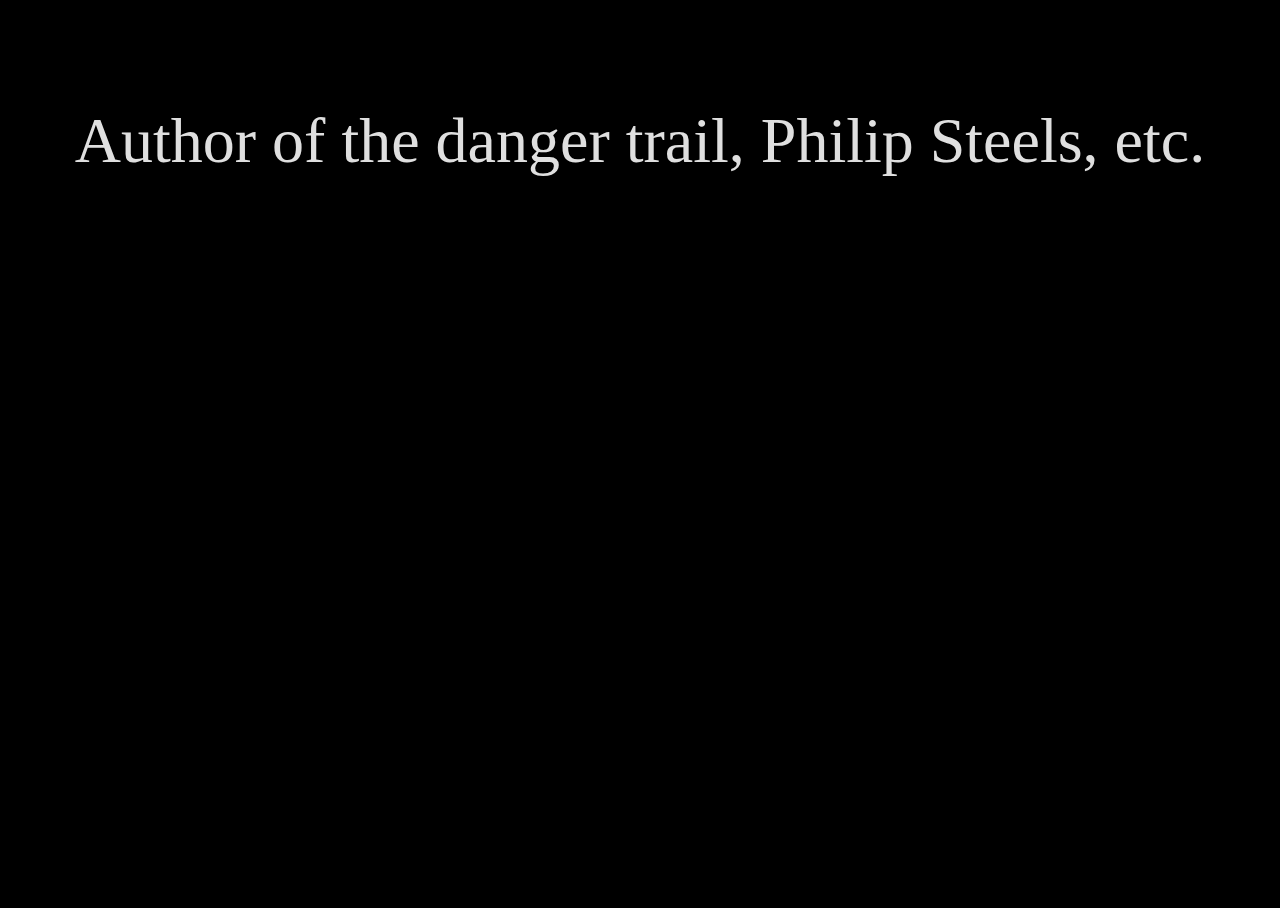
<file: index.html>
<!DOCTYPE html>
<html>
<head>
<title>Arctic Reader</title>
<meta name="viewport" content="width=device-width, initial-scale=1.0, maximum-scale=1.0, user-scalable=no"/>
<link rel="icon" href="https://raw.githubusercontent.com/twitter/twemoji/master/assets/svg/1f976.svg">
<link rel="stylesheet" href="stylesheet.css">
<script type="text/javascript" src="cmu_data.js"></script>
<script type="module">
console.log("Loaded CMU Arctic dataset array with: " + arctic_dataset.length + " elements.");  

var i = 0;
var textbox = document.getElementById('txtbox');
textbox.innerHTML = arctic_dataset[i];

document.onkeydown = function(e) {
    /* Space bar, right arrow, or up arrow */
    if (e.keyCode == 32 || e.keyCode == 38 || e.keyCode == 39) { // forward
        i++;
        if (i == arctic_dataset.length) {
            i = 0;
        }
        console.log("Forward Key Event | Displaying element " + i + ": " + arctic_dataset[i]);
        textbox.innerHTML = arctic_dataset[i];
    }
    /* left arrow or down arrow */
    else if (e.keyCode == 37 || e.keyCode == 40) { // backward
        i--;
        if (i <= 0) {
            i = 0;
        }
        console.log("Backward Key Event | Displaying element " + i + ": " + arctic_dataset[i]);
        textbox.innerHTML = arctic_dataset[i];
    }
    /* letter R */
    else if (e.keyCode == 82) { // random
        // Returns a random integer from 0 to 10:
        i = Math.floor(Math.random() * arctic_dataset.length);
        console.log("Random Key Event | Displaying element " + i + ": " + arctic_dataset[i]);
        textbox.innerHTML = arctic_dataset[i];
    }
}

document.body.addEventListener("touchend", function() {
    // Returns a random integer from 0 to 10:
    i = Math.floor(Math.random() * arctic_dataset.length);
    console.log("Random Touch End Event | Displaying element " + i + ": " + arctic_dataset[i]);
    textbox.innerHTML = arctic_dataset[i];
});

</script>
</head>
<body>
<div class="container">
<span id="txtbox" class="text_display"></span>
</div>
</body>
</html>
</file>
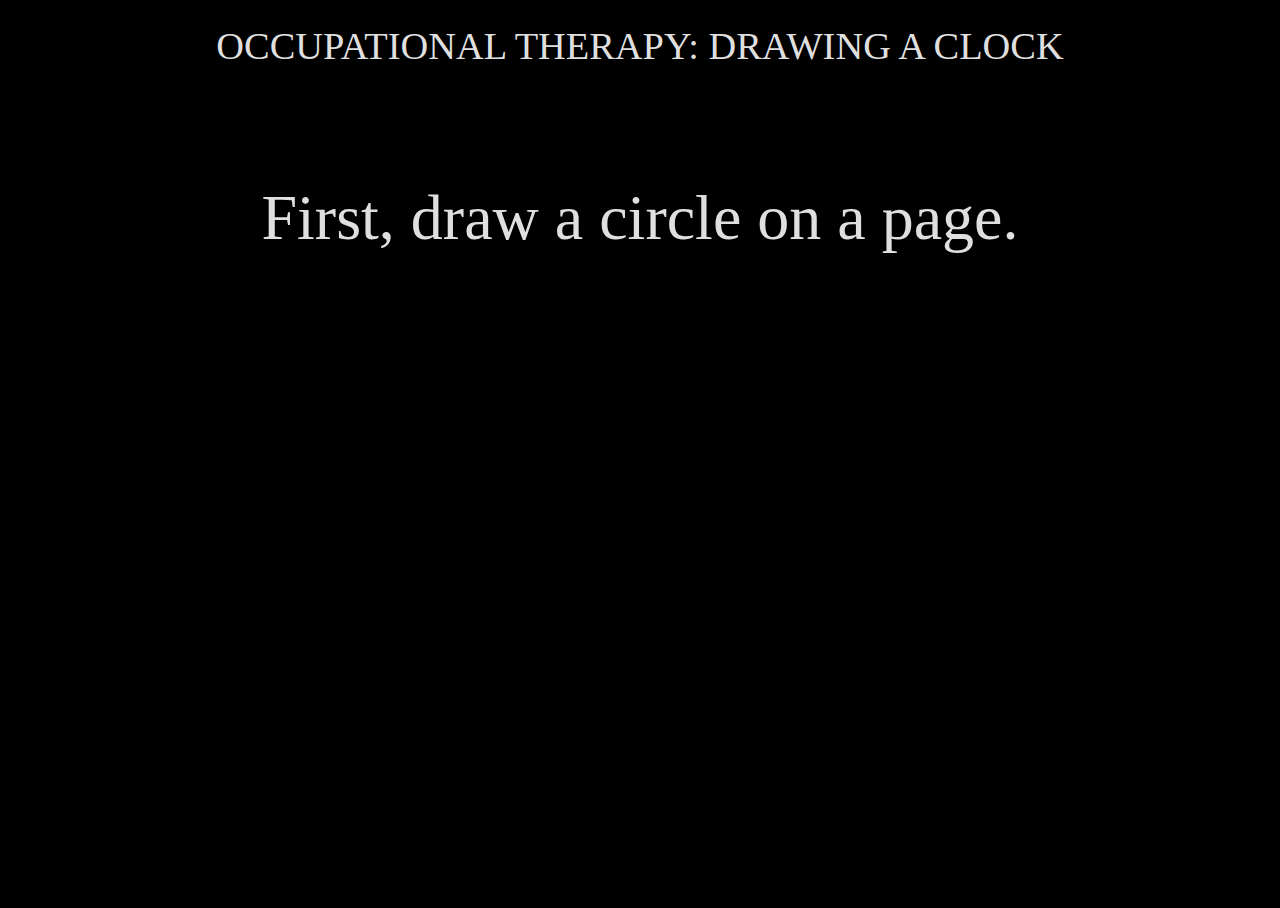
<file: occupational/index.html>
<!DOCTYPE html>
<html>
<head>
<title>Occupational Therapy</title>
<meta charset="UTF-8">
<meta name="viewport" content="width=device-width, initial-scale=1.0, maximum-scale=1.0, user-scalable=no"/>
<link rel="icon" href="https://raw.githubusercontent.com/twitter/twemoji/master/assets/svg/1f976.svg">
<link rel="stylesheet" href="../stylesheet.css">
<script type="text/javascript" src="data.js"></script>
<script type="module">

console.log("Loaded Questions array with: " + questions.length + " elements.");	

var i = 0;
var j = 0; 

// shuffle our sesh
shuffle(questions);

// initialize
setTextFields();

function boundsCheck() {
    i = Math.min(Math.max(i, 0), questions.length - 1);
    j = Math.min(Math.max(j, 0), questions[i].data.length - 1);
}

function shuffle(array) {
  let currentIndex = array.length,  randomIndex;

  // While there remain elements to shuffle.
  while (currentIndex != 0) {

    // Pick a remaining element.
    randomIndex = Math.floor(Math.random() * currentIndex);
    currentIndex--;

    // And swap it with the current element.
    [array[currentIndex], array[randomIndex]] = [
      array[randomIndex], array[currentIndex]];
  }

  return array;
}

function setTextFields() {
    boundsCheck();        
    let title = questions[i].title,
        text = questions[i].data[j];
    
    console.log("Displaying element title " + i + ": " + title);
    console.log("Displaying element text " + j + ": " + text);
    
    document.getElementById('titlebox').innerHTML = title;
    document.getElementById('txtbox').innerHTML = text;
}

function nextQuestion() {
    boundsCheck();
    i = ++i >= questions.length ? 0 : i;
    j = 0;
}

function prevQuestion() {
    boundsCheck();
    i = --i < 0 ? questions.length - 1 : i;
    j = 0;
}

function randQuestion() {
    i = Math.floor(Math.random() * questions.length);
    j = 0;
}

function nextItem() {
    boundsCheck();
    /* data items exceeded, proceed to next question */ 
    if (++j >= questions[i].data.length) {
        nextQuestion();
    }
}

/* Keyboard + laptop */
document.onkeydown = function(e) {
    /* space bar */
    if (e.keyCode == 32) {
        console.log("Space Bar Key Event");
        nextItem();
        setTextFields();
    }
	/* right arrow, or up arrow */
    else if (e.keyCode == 38 || e.keyCode == 39) {
        console.log("Forward Key Event");
        nextQuestion();
        setTextFields();
    }
    /* left arrow or down arrow */
    else if (e.keyCode == 37 || e.keyCode == 40) { // backward
        console.log("Backward Key Event");
        prevQuestion();
        setTextFields();
    }
    /* letter R */
    else if (e.keyCode == 82) { // random
		console.log("Random Key Event");
        randQuestion();
        setTextFields();
    }
}

/* Mobile touch screen */
document.body.addEventListener("touchend", function() {
	console.log("Touch End Event");
	nextItem();
	setTextFields();
});

</script>
</head>
<body>
<div class="container">
    <span id="titlebox" class="title_display"></span>
    <span id="txtbox" class="text_display"></span>
</div>
</body>
</html>
</file>
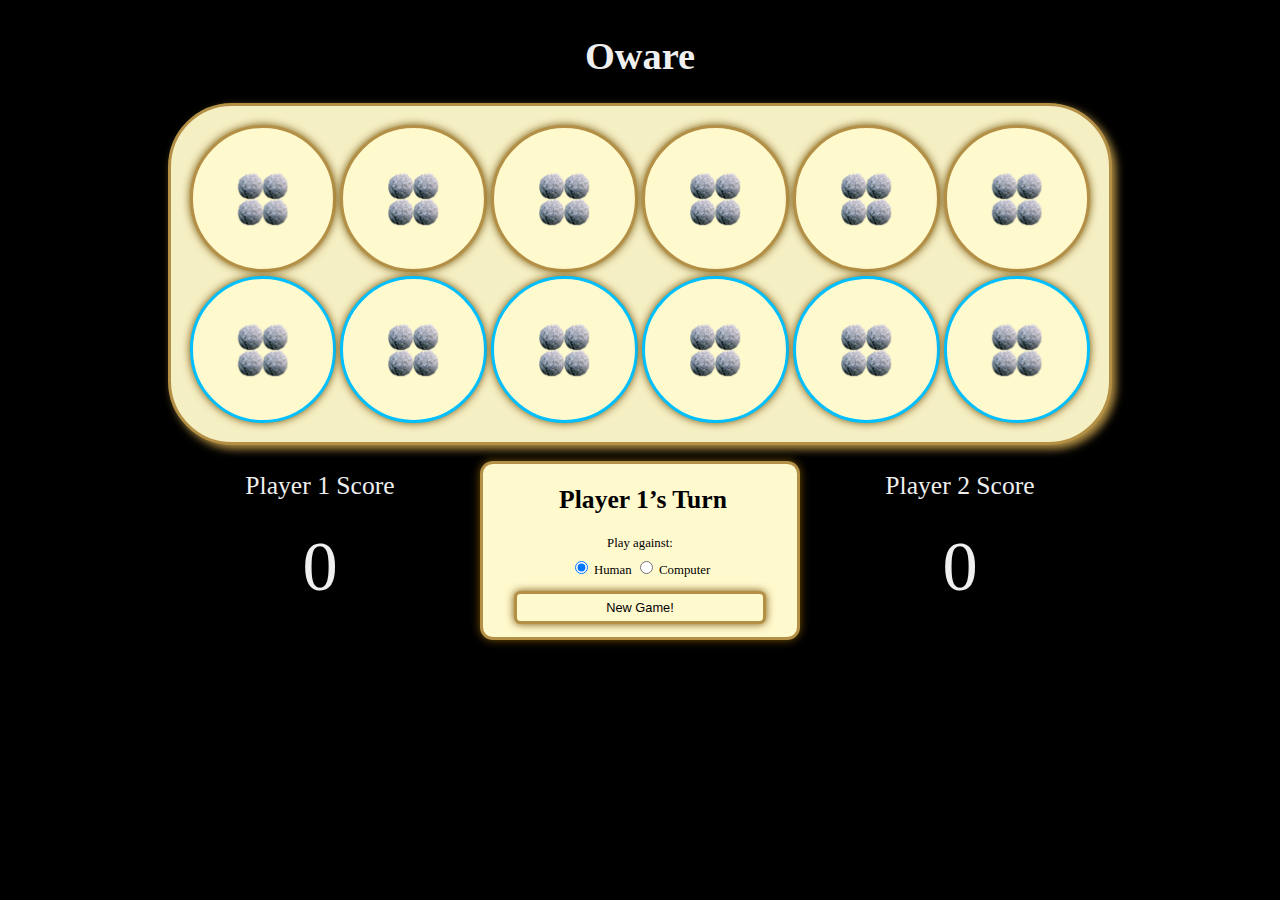
<file: oware/index.html>
<!DOCTYPE html>
<html>
<head>
<title>Play Oware!</title>
<meta name="viewport" content="width=device-width, initial-scale=1.0">
<link rel="stylesheet" type="text/css" href="oware.css"/>
<link rel="icon" href="https://raw.githubusercontent.com/twitter/twemoji/master/assets/svg/1f976.svg">
<script src="https://ajax.googleapis.com/ajax/libs/jquery/1.10.2/jquery.min.js"></script>
<script type="text/javascript" src="js/oware.js"></script>
</head>
<body>
<div id="game">
<div id="message"></div>
<div id="top"><h1>Oware</h1></div>
<div id="container">
<table id="board">
<tr>
	<td><input type="button" class="button"  id="btn11" disabled="true"/></td>
	<td><input type="button" class="button"  id="btn10" disabled="true"/></td>
	<td><input type="button" class="button"  id="btn9" disabled="true"/></td>
	<td><input type="button" class="button"  id="btn8" disabled="true"/></td>
	<td><input type="button" class="button"  id="btn7" disabled="true"/></td>
	<td><input type="button" class="button"  id="btn6" disabled="true"/></td>
</tr>
<tr>
	<td><input type="button" class="button"  id="btn0" disabled="true"/></td>
	<td><input type="button" class="button"  id="btn1" disabled="true"/></td>
	<td><input type="button" class="button"  id="btn2" disabled="true"/></td>
	<td><input type="button" class="button"  id="btn3" disabled="true"/></td>
	<td><input type="button" class="button"  id="btn4" disabled="true"/></td>
	<td><input type="button" class="button"  id="btn5" disabled="true"/></td>
</tr>
</table>

<div id="bottom">
<div id="bottom-left">
	<p>Player 1 Score</p>
	<span id="p1Score">0</span>
</div>

<div id="bottom-middle">
<div id="chooseGameType">
<div id="player">&nbsp;</div>
<p>Play against:</p>
<input type="radio" name="gameType" id="gameTypeHuman" value="human" checked="true"/>
<label for="gameTypeHuman">Human</label>
<input type="radio" name="gameType" id="gameTypeComputer" value="computer"/>
<label for="gameTypeComputer">Computer</label>
<div id="difficulty">
<ul>
<li><input type="radio" name="diff" id="diffEasy" value="1" checked="true"/>
<label for="diffEasy">Easy</label></li>
<li><input type="radio" name="diff" id="diffMedium" value="2"/>
<label for="diffMedium">Medium</label></li>
<li><input type="radio" name="diff" id="diffHard" value="3"/>
<label for="diffHard">Bring it!</label></li>
</ul>
</div>
<input type="button" id="newgame" value="New Game!"/>
</div>
</div>
<div id="bottom-right">
	<p>Player 2 Score</p>
	<span id="p2Score">0</span>
</div>
</div><!-- end bottom -->
</div><!-- end container -->
</div><!-- end game -->
</body>
</html>
</file>
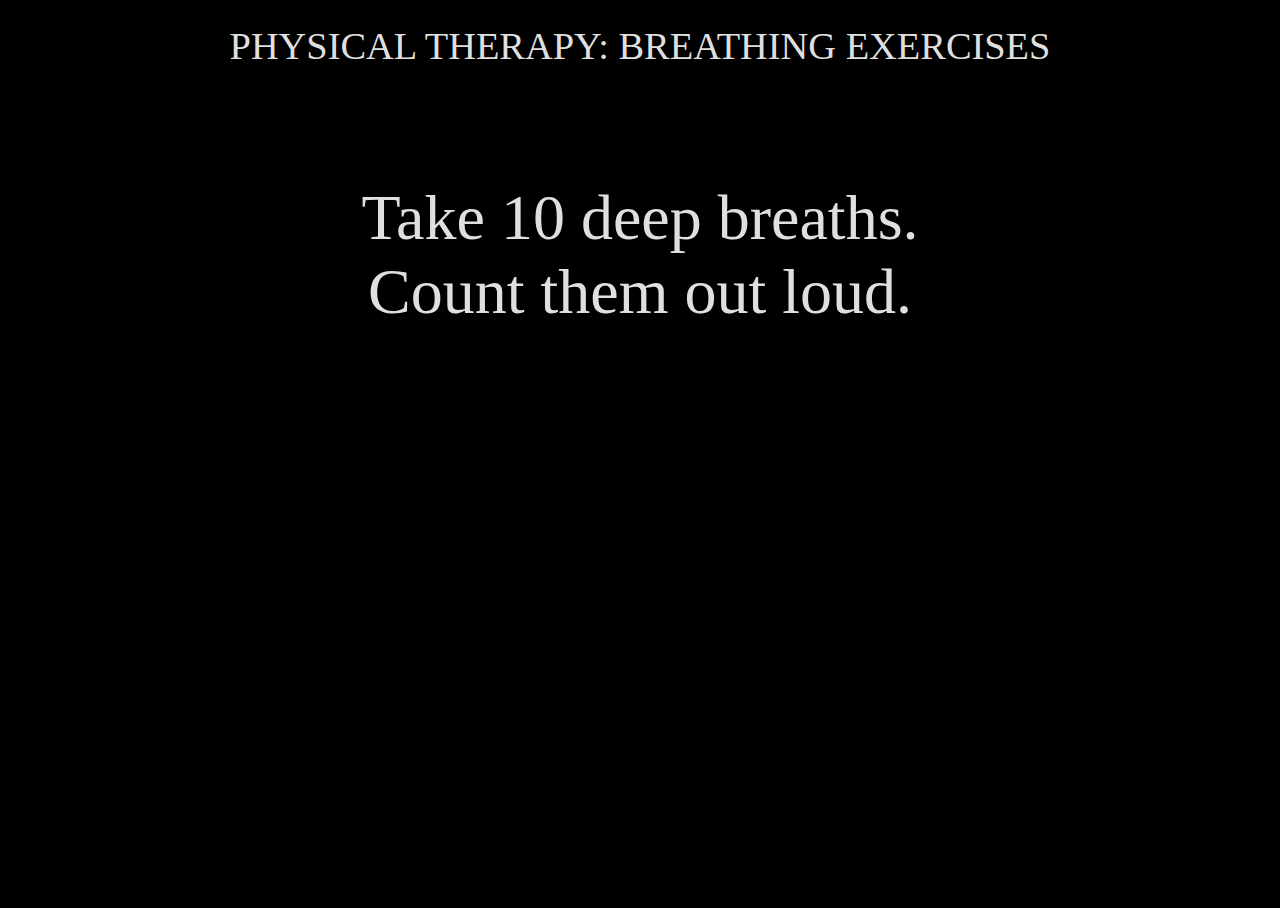
<file: physical/index.html>
<!DOCTYPE html>
<html>
<head>
<title>Physical Therapy</title>
<meta charset="UTF-8">
<meta name="viewport" content="width=device-width, initial-scale=1.0, maximum-scale=1.0, user-scalable=no"/>
<link rel="icon" href="https://raw.githubusercontent.com/twitter/twemoji/master/assets/svg/1f976.svg">
<link rel="stylesheet" href="../stylesheet.css">
<script type="text/javascript" src="data.js"></script>
<script type="module">

console.log("Loaded Questions array with: " + questions.length + " elements.");	

var i = 0;
var j = 0; 

// shuffle our sesh
shuffle(questions);

// initialize
setTextFields();

function boundsCheck() {
    i = Math.min(Math.max(i, 0), questions.length - 1);
    j = Math.min(Math.max(j, 0), questions[i].data.length - 1);
}

function shuffle(array) {
  let currentIndex = array.length,  randomIndex;

  // While there remain elements to shuffle.
  while (currentIndex != 0) {

    // Pick a remaining element.
    randomIndex = Math.floor(Math.random() * currentIndex);
    currentIndex--;

    // And swap it with the current element.
    [array[currentIndex], array[randomIndex]] = [
      array[randomIndex], array[currentIndex]];
  }

  return array;
}

function setTextFields() {
    boundsCheck();        
    let title = questions[i].title,
        text = questions[i].data[j];
    
    console.log("Displaying element title " + i + ": " + title);
    console.log("Displaying element text " + j + ": " + text);
    
    document.getElementById('titlebox').innerHTML = title;
    document.getElementById('txtbox').innerHTML = text;
}

function nextQuestion() {
    boundsCheck();
    i = ++i >= questions.length ? 0 : i;
    j = 0;
}

function prevQuestion() {
    boundsCheck();
    i = --i < 0 ? questions.length - 1 : i;
    j = 0;
}

function randQuestion() {
    i = Math.floor(Math.random() * questions.length);
    j = 0;
}

function nextItem() {
    boundsCheck();
    /* data items exceeded, proceed to next question */ 
    if (++j >= questions[i].data.length) {
        nextQuestion();
    }
}

/* Keyboard + laptop */
document.onkeydown = function(e) {
    /* space bar */
    if (e.keyCode == 32) {
        console.log("Space Bar Key Event");
        nextItem();
        setTextFields();
    }
	/* right arrow, or up arrow */
    else if (e.keyCode == 38 || e.keyCode == 39) {
        console.log("Forward Key Event");
        nextQuestion();
        setTextFields();
    }
    /* left arrow or down arrow */
    else if (e.keyCode == 37 || e.keyCode == 40) { // backward
        console.log("Backward Key Event");
        prevQuestion();
        setTextFields();
    }
    /* letter R */
    else if (e.keyCode == 82) { // random
		console.log("Random Key Event");
        randQuestion();
        setTextFields();
    }
}

/* Mobile touch screen */
document.body.addEventListener("touchend", function() {
	console.log("Touch End Event");
	nextItem();
	setTextFields();
});

</script>
</head>
<body>
<div class="container">
    <span id="titlebox" class="title_display"></span>
    <span id="txtbox" class="text_display"></span>
</div>
</body>
</html>
</file>
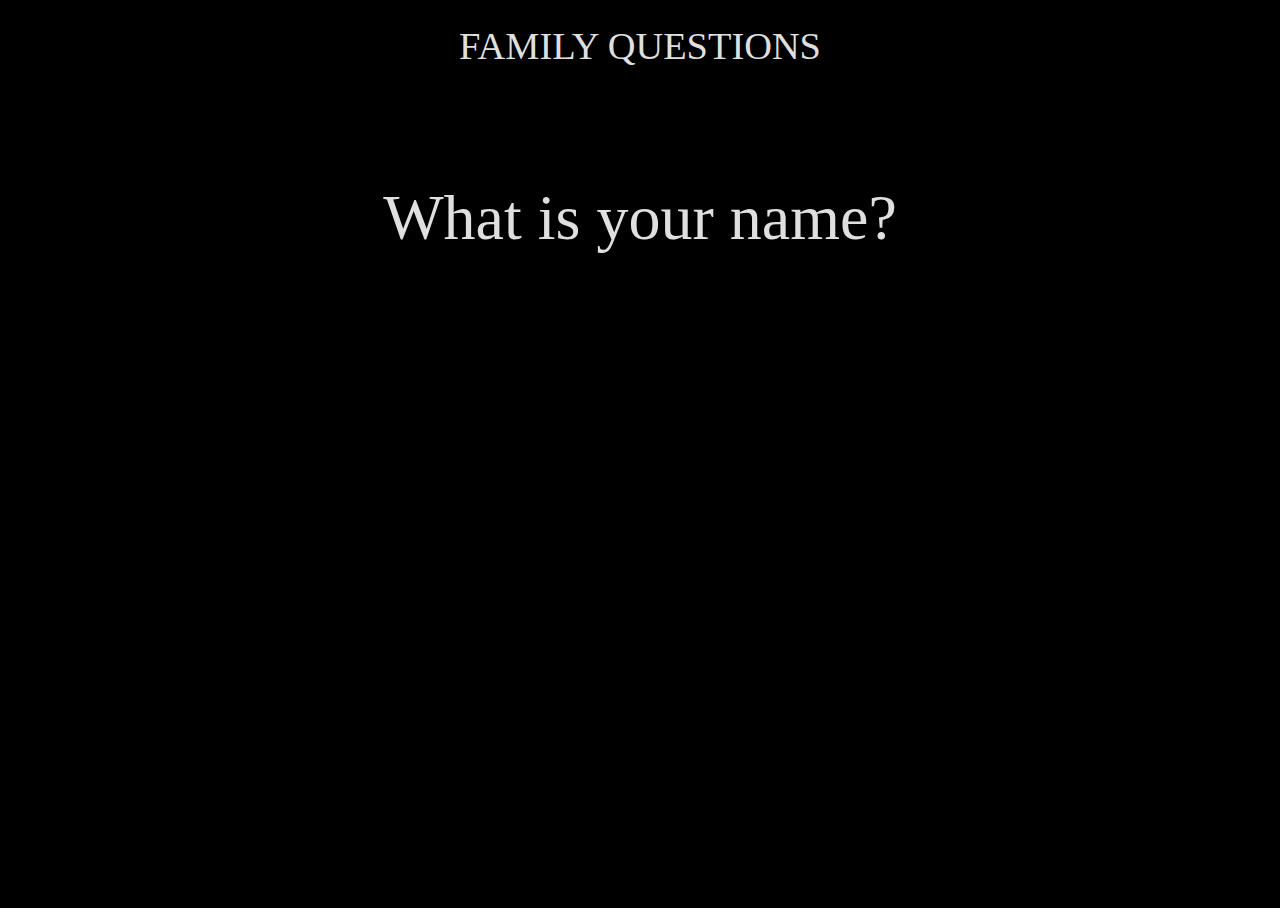
<file: questions/index.html>
<!DOCTYPE html>
<html>
<head>
<title>Arctic Reader</title>
<meta name="viewport" content="width=device-width, initial-scale=1.0, maximum-scale=1.0, user-scalable=no"/>
<link rel="icon" href="https://raw.githubusercontent.com/twitter/twemoji/master/assets/svg/1f976.svg">
<link rel="stylesheet" href="../stylesheet.css">
<script type="text/javascript" src="questions_data.js"></script>
<script type="module">
console.log("Loaded Questions array with: " + questions.length + " elements.");	

var i = 0;
var j = 0; 
var textbox = document.getElementById('txtbox');
var titlebox = document.getElementById('titlebox');

titlebox.innerHTML = questions[i].title;
textbox.innerHTML = questions[i].data[j];


document.onkeydown = function(e) {
	/* Space bar, right arrow, or up arrow */
    if (e.keyCode == 32 || e.keyCode == 38 || e.keyCode == 39) { // forward
        i++;
        if (i == questions.length) {
            i = 0;
        }
        console.log("Forward Key Event | Displaying element " + i + ": " + questions[i]);
        textbox.innerHTML = questions[i];
    }
    /* left arrow or down arrow */
    else if (e.keyCode == 37 || e.keyCode == 40) { // backward
        i--;
        if (i <= 0) {
            i = 0;
        }
        console.log("Backward Key Event | Displaying element " + i + ": " + questions[i]);
        textbox.innerHTML = questions[i];
    }
    /* letter R */
    else if (e.keyCode == 82) { // random
    	// Returns a random integer from 0 to 10:
		i = Math.floor(Math.random() * questions.length);
		console.log("Random Key Event | Displaying element " + i + ": " + questions[i]);
        textbox.innerHTML = questions[i];
    }
}

document.body.addEventListener("touchend", function() {
	// Returns a random integer from 0 to 10:
	i = Math.floor(Math.random() * questions.length);
	console.log("Random Touch End Event | Displaying element " + i + ": " + questions[i]);
    textbox.innerHTML = questions[i];
});

</script>
</head>
<body>
<div class="container">
    <span id="titlebox" class="title_display"></span>
    <span id="txtbox" class="text_display"></span>
</div>
</body>
</html>
</file>
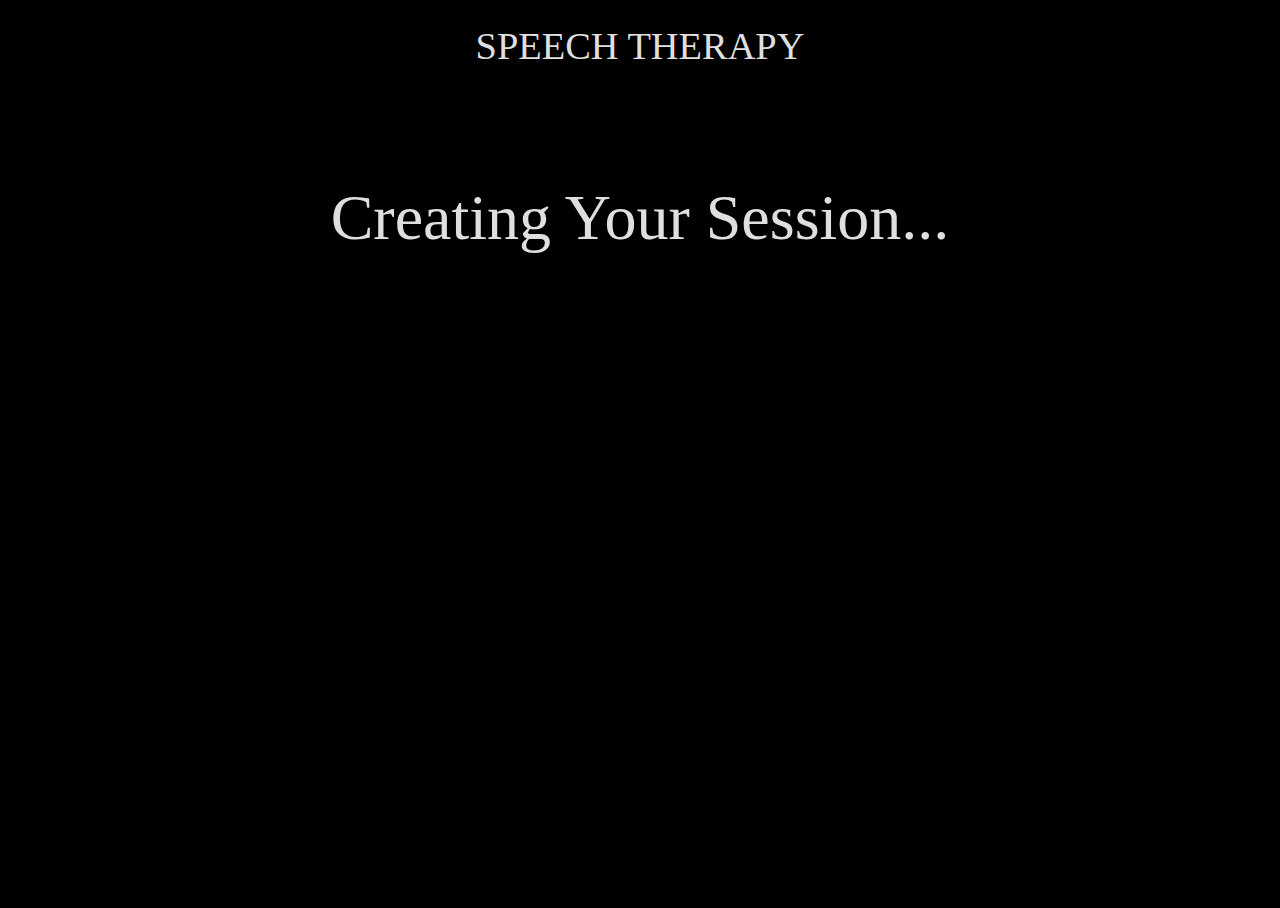
<file: speech/index.html>
<!DOCTYPE html>
<html>
<head>
<title>Speech & Cognitive Therapy</title>
<meta charset="UTF-8">
<meta name="viewport" content="width=device-width, initial-scale=1.0, maximum-scale=1.0, user-scalable=no"/>
<link rel="icon" href="https://raw.githubusercontent.com/twitter/twemoji/master/assets/svg/1f976.svg">
<link rel="stylesheet" href="../stylesheet.css">
<script type="text/javascript" src="../cmu_data.js"></script>
<script type="text/javascript" src="data.js"></script>
<script type="text/javascript">
/* image error handling - grab safe index range */
function err(source) {
    let index = Math.floor(Math.random() * 100);
    console.error("picsum 404 error, getting image " + index + " instead.");
    source.src = `https://picsum.photos/id/${index}/600/400`;
    source.onerror = "";
    return true;
}
</script>
<script type="module">

console.log("Loaded Questions array with: " + questions_data.length + " elements.");

var i = 0;
var j = 0;


/* ----------------------------------------------------------- */
/* ******************** ORCHESTRATOR ************************* */
/* ----------------------------------------------------------- */

/* Array for tasks */
var questions = new Array();

// shuffled content
var shuffled_content = Array();

var num_rand_images = 2; // image description tasks
var num_image_questions = 3; // number of image tasks
var num_word_mem_questions = 1; // word memorization tasks
var num_word_img_mem_questions = 2; // word + image memorization tasks
var num_arctic_sentences = 3; // number of arctic sentences to read
var num_questions_data_elements = 3; // number of questions from data.js
var num_simple_question_type_elements = 3; // for simple question types, sample N 
var num_math_tasks = 2; // number of math reasoning tasks
var num_div_naming_tasks = 1; // divergent naming categories
var num_div_naming_tasks_letters = 3; // number of letters to use for div naming

/* ----------------------------------------------------------- */
/* *************** DEFAULT TASKS INITIALIZATION ************** */
/* ----------------------------------------------------------- */

/* Warm up Task */
var warm_up = {
    "title": "Speech: Get Loud",
    "question_type": "ordered",
    "data": [
        "As LOUD as you can:<br>&ldquo;Aaaaahhhh&rdquo;",
        "Practice clearing your throat.",
        "Puh-tuh-kuh<br>Puh-tuh-kuh<br>Puh-tuh-kuh",
        "Puh puh puh",
        "Tuh tuh tuh",
        "Kuh kuh kuh",
        "Red linoleum, yellow linoleum"
    ]
}

var oware_task = {
    "title": "Playing Games: Oware",
    "question_type": "simple",
    "data": [
        '<a href="https://www.arctic-reader.com/oware" target="_blank">Oware</a>',
        "Tap to continue"
    ]
}

var break_task = {
    "title": "Great Job!",
    "question_type": "simple",
    "data": [
        "Take a 1-3 minute break.",
        "Tap to continue"
    ]
}

var end_task = {
    "title": "All Done!",
    "question_type": "simple",
    "data": [
        "You've completed the question set!",
        "Tap to try again, or reload for more."
    ]
}


/* ----------------------------------------------------------- */
/* ******** DIVERGENT NAMING TASKS INITIALIZATION ************ */
/* ----------------------------------------------------------- */

var div_naming_tasks = new Array();

const naming_task_params = [
    {
        "topic": "Things you do in winter",
        "query": "winter activites"
    },
    {
        "topic": "Holidays",
        "query": "holidays"
    },
    {
        "topic": "Cold Weather Animals",
        "query": "artic animals"
    },
    {
        "topic": "Animals",
        "query": "animal species"
    },
    {
        "topic": "Toiletries",
        "query": "toiletries"
    },
    {
        "topic": "Countries",
        "query": "countries"
    },
    {
        "topic": "Winter Clothing",
        "query": "winter clothing"
    },
    {
        "topic": "Foods",
        "query": "things you eat"
    },
    {
        "topic": "Places to Eat",
        "query": "restaurants"
    },
    {
        "topic": "Amusement Park",
        "query": "amuesment park"
    },
    {
        "topic": "Transportation",
        "query": "transportation"
    },
    {
        "topic": "Tools",
        "query": "tools and utensils"
    }
];

var naming_task_param_subset = getRandomSubset(naming_task_params, num_div_naming_tasks);

for (let i = 0; i < naming_task_param_subset.length; i++) {
    let e = naming_task_param_subset[i];
    let data = await getDivergentNamingCategories(e.query, num_div_naming_tasks_letters);
    div_naming_tasks.push({
        "title": `Divergent Naming: ${e.topic}`,
        "question_type": "ordered",
        "data": data
    });
}


/* ----------------------------------------------------------- */
/* ******** IMAGE DESCRIPTION TASKS INITIALIZATION *********** */
/* ----------------------------------------------------------- */

/* Add some images (max id is ~1070)*/
var width = 600,
    height = 400,
    max_images = 1070;

console.log("Sampling " + num_rand_images + " from lorem picsum and appending to questions...");

var rand_images = {
    "title": "Spoken: Describe the image out loud",
    "question_type": "simple",
    "data": getRandomImages(num_rand_images, max_images, width, height)
}

var sentence_rand_images = {
    "title": "Spoken: Make a sentence for this image",
    "question_type": "simple",
    "data": getRandomImages(num_rand_images, max_images, width, height)
}

var writing_rand_images = {
    "title": "Written: Describe the image in writing",
    "question_type": "simple",
    "data": getRandomImages(num_rand_images, max_images, width, height)
}

var describe_hidden_rand_images = {
    "title": "Remember: Look briefly then tap to hide",
    "question_type": "simple",
    "data": getDescriptionImages(num_rand_images, max_images, width, height)
}

var image_questions = new Array();

image_questions.push(rand_images);
image_questions.push(writing_rand_images);
image_questions.push(sentence_rand_images);
image_questions.push(describe_hidden_rand_images);

image_questions = getRandomSubset(image_questions, num_image_questions);


/* ----------------------------------------------------------- */
/* ******** WORD MEMORIZATION TASKS INITIALIZATION *********** */
/* ----------------------------------------------------------- */

/* Subset of Datamuse rel codes */
// const rel_codes = ["jja","jjb","syn","trg","spc","gen","com","bga","rhy","nry"];
const rel_codes = ["jja", "jjb", "syn", "trg"]; // simplified subset

/* Default word lists */
const groceries = ["apples", "bananas", "cheese", "oranges", "milk"];
const shopping = ["scissors", "toilet paper", "pencils", "erasers", "napkins"];
const todo = ["clothes", "stamps", "mail", "card", "donation"];

var mem_questions = new Array();

/* Append word memorization task to question set */
while (num_word_mem_questions-- > 0) {
    let num_words = 4;
    console.log(`getting ${num_words} words...`);
    mem_questions.push(await createWordMemorizationTask(num_words));
}

/* Append N word memorization + image tasks to question set */
while (num_word_img_mem_questions-- > 0) {
    let num_words = 4;
    console.log(`getting ${num_words} words...`);
    mem_questions.push(await createWordMemorizationPlusImageTask(num_words));
}


/* ----------------------------------------------------------- */
/* **************** ARCTIC DATA TASKS ************************ */
/* ----------------------------------------------------------- */

/* Add some artic sentence*/
console.log(`Sampling ${num_arctic_sentences} from arctic dataset and appended to questions.`);

var arctic = {
    "title": "Arctic: Read Out Loud",
    "question_type": "simple",
    "data": getRandomSubset(arctic_dataset, num_arctic_sentences)
};


/* ----------------------------------------------------------- */
/* **************** QUESTIONS DATA TASKS ********************* */
/* ----------------------------------------------------------- */

// Get some of the questions array
var questions_data_elements = getRandomSubset(questions_data, num_questions_data_elements);

// Fix up the questions data so we can sample it, then add to shuffled content array
questions_data_elements.forEach(function(e) {
    if (e.question_type == "simple") {
        console.log(`Sampling ${num_simple_question_type_elements} elements from questions array...`);
        let question_data = getRandomSubset(e.data, num_simple_question_type_elements);
        e.data = question_data;
        shuffled_content.push(e);
    } else if (e.question_type == "ordered") {
        console.log("Question type is ordered, keeping everything... ");
        shuffled_content.push(e);
    } else {
        console.log(`Question type is ${e.question_type}, no policy... `);
    }
});


/* ----------------------------------------------------------- */
/* **************** MATH WORD PROBLEMS *********************** */
/* ----------------------------------------------------------- */

var math_tasks = new Array();

// Math reasoning tasks
while (num_math_tasks-- > 0) {
    math_tasks.push(await getMathReasoningTask("fresh", "fruit"));
}

/* ----------------------------------------------------------- */
/* **************** SESSION ARRANGEMENT ********************** */
/* ----------------------------------------------------------- */

// add image questions & mem questions to list
image_questions.forEach(function(e) {
    shuffled_content.push(e);
});

mem_questions.forEach(function(e) {
    shuffled_content.push(e);
});

math_tasks.forEach(function(e) {
    shuffled_content.push(e);
});

div_naming_tasks.forEach(function(e) {
    shuffled_content.push(e);
});

// shuffle the shuffled content
shuffle(shuffled_content);

// Question Setup
questions.push(warm_up);
questions.push(arctic);

shuffled_content.forEach(function(e) {
    if (Math.random() < 0.25) {
        questions.push(break_task);
    }
    questions.push(e);
});

questions.push(oware_task);
questions.push(end_task);

console.log(questions);

/* ----------------------------------------------------------- */
/* **************** END ORCHESTRATOR ************************* */
/* ----------------------------------------------------------- */

// initialize
setTextFields();

/* Check bounds of the data array */
function boundsCheck() {
    i = Math.min(Math.max(i, 0), questions.length - 1);
    j = Math.min(Math.max(j, 0), questions[i].data.length - 1);
}


/* Returns a randomly version of array */
function shuffle(array) {
    let currentIndex = array.length,
        randomIndex;

    // While there remain elements to shuffle.
    while (currentIndex != 0) {

        // Pick a remaining element.
        randomIndex = Math.floor(Math.random() * currentIndex);
        currentIndex--;

        // And swap it with the current element.
        [array[currentIndex], array[randomIndex]] = [
            array[randomIndex], array[currentIndex]
        ];
    }

    return array;
}

/* Returns a random subset of array arr of size n */
function getRandomSubset(arr, n) {
    let result = new Array(n),
        len = arr.length,
        taken = new Array(len);
    /* bound check */
    n = n > len ? len : n;
    while (n--) {
        var x = Math.floor(Math.random() * len);
        result[n] = arr[x in taken ? taken[x] : x];
        taken[x] = --len in taken ? taken[len] : len;
    }
    return result;
}


/* Remove a random element from an array without replacement */
function getAndRemoveRandomArrayElement(arr) {
    let i = Math.floor(Math.random() * arr.length);
    let elem = arr[i]; // retrieve element
    arr.splice(i, 1); // remove element
    return elem;
}


/* Get one random element from an array */
function getRandomArrayElement(arr) {
    if (arr.length == 0) {
        return arr;
    }
    return getRandomSubset(arr, 1)[0];
}


/* Get a random letter of the alphabet */
function getRandomLetter() {
    let alphabet = "abcdefghijklmnopqrstuvwxyz";
    return alphabet[Math.floor(Math.random() * alphabet.length)]
}


/* Create word memorization task */
async function createWordMemorizationTask(number = 5) {
    let word_array = await getRandomWords(number);
    let list_of_words = word_array.join(' &bull; ');
    let rand_words = {
        "title": "Memorization: Word List",
        "question_type": "simple",
        "data": [
            "Tap to see a list of words.",
            list_of_words,
            "Can you recite the list of words?",
            list_of_words,
        ]
    };
    return rand_words;
}


/* Create word memorization + image task */
async function createWordMemorizationPlusImageTask(number = 5) {
    let word_array = await getRandomWords(number);
    let list_of_words = word_array.join(' &bull; ');
    let rand_words = {
        "title": "Memorization: Word List + Image",
        "question_type": "simple",
        "data": [
            "Tap to see a list of words.",
            list_of_words,
            "Describe the following image...",
            getRandomImages(1, max_images, width, height),
            "Can you recite the list of words?",
            list_of_words,
        ]
    };
    return rand_words;
}


/* Get some random words from datamuse */
async function getRandomWords(number = 5) {
    /* get 100 words based on a random letter */
    let letter = getRandomLetter();
    let params = `sp=${letter}*&max=100`;
    let url = `https://api.datamuse.com/words?${params}`;

    let response = await fetch(url);
    let words = await response.json();

    /* return the word elements from the array */
    console.log(`Letter '${letter}' words:` + JSON.stringify(words));

    let arr = words.map(function(w) {
        return w.word
    });

    /* 
        Use a random word as a topic, then derive similar topic words.
        If the API didn't return anything useful, select from a default
        generic set of topics. 
    */
    let dt = ["movies", "music", "animals", "countries", "sports"];
    let topic = arr.length > 0 ? getRandomSubset(arr, 1)[0] : getRandomSubset(dt, 1)[0];

    /* Pick one of several types of matches */
    // let code = getRandomSubset(rel_codes, 1)[0];  
    let code = "topics";

    // params = `rel_${code}=${topic}&max=${number}`;
    params = `${code}=${topic}&max=${number}`;
    url = `https://api.datamuse.com/words?${params}`;

    console.log(`URL: ${url}`);

    /* Call API again with topic words */
    response = await fetch(url);
    words = await response.json();

    console.log(`Topic '${topic}' + code: '${code}' words: ` + JSON.stringify(words));
    arr = words.map(function(w) {
        return w.word
    });

    if (arr.length == 0) {
        console.error(`API FAILURE: Topic '${topic}' + code: ${code}`);
    }

    /* If the API fails, just pick one of the default word lists */
    arr = arr.length > 0 ? arr : getRandomSubset([groceries, shopping, todo], 1)[0]

    /* return promise array */
    return arr;
}


/* Returns a random set of images with text prompts */
function getDescriptionImages(num_images, max_index, width, height) {
    let rnd_images = getRandomImages(num_images, max_images, width, height);
    let desc_images = new Array();
    for (let i = 0; i < num_images; i++) {
        let text_prompts = [
            "Tap to see the next image.",
            rnd_images[i],
            "Describe the previous image.",
            rnd_images[i],
        ];
        desc_images.push(...text_prompts);
    }
    return desc_images;
}


/* Returns a random set of image URLs from lorem picsum */
function getRandomImages(num_images, max_index, width, height) {
    let indices = Array(max_index).fill().map((element, index) => index);
    let rand_subset = getRandomSubset(indices, num_images);
    for (let i = 0; i < rand_subset.length; ++i) {
        let s = `<img src='https://picsum.photos/id/${rand_subset[i]}/${width}/${height}' onerror='err(this)'/>`;
        rand_subset[i] = s;
    }
    return rand_subset;
}


/* Return a list of N words matching a topic */
async function getNTopicWords(adjective = "fresh", topic = "fruit", number = 2) {
    let code = 'rel_jja'
    let params = `${code}=${adjective}&topics=${topic}&max=100`;
    let url = `https://api.datamuse.com/words?${params}`;

    console.log(`URL: ${url}`);

    /* Call API again with topic words */
    let response = await fetch(url);
    let words = await response.json();

    console.log(`Topic '${topic}' + code: '${code}' words: ` + JSON.stringify(words));
    let arr = words.map(function(w) {
        return w.word
    });

    if (arr.length == 0) {
        console.error(`API FAILURE: Topic '${topic}' + code: ${code}`);
    }

    /* If the API fails, just pick one of the default word lists */
    arr = arr.length > 0 ? getRandomSubset(arr, number) : ["strawberries", "bananas", "candy bars"];

    /* return promise array */
    return arr;
}


/* Function to generate random number */
function randomNumber(min, max) {
    return Math.floor(Math.random() * (max - min) + min);
}


/* Returns a math word problem with new numbers each time */
async function getMathReasoningTask(adjective = "fresh", topic = "fruit") {
    let topic_words = await getNTopicWords(adjective, topic, 2);
    let min = 5,
        max = 100;
    let i1 = topic_words.length > 0 ? topic_words[0] : "candy bars";
    let i2 = topic_words.length > 1 ? topic_words[1] : "shirts";
    let i1_value = randomNumber(min, max);
    let i2_value = randomNumber(min, max);
    let n_dollars = randomNumber(min, max) + i1_value + i2_value;
    let math_task = {
        "title": "Cognitive: General Reasoning",
        "question_type": "ordered",
        "data": [
            `If you take $${n_dollars} to the store and buy some ${i1} for $${i1_value} and some ${i2} for $${i2_value}, how many dollars did you spend?`,
            `$${i1_value + i2_value}`,
            "How many dollars do you have left?",
            `$${n_dollars - (i1_value + i2_value)}`
        ]
    };
    return math_task;
}


/* Get a list of words for a topic starting with a letter */
async function getWordsForLetterAndTopic(topic = "winter activites", letter) {
    /**
     * Example API call:
     * 
     * https://api.datamuse.com/words?ml=winter+activities&sp=b*&max=10
     * */
    let code = 'ml',
        t = topic.replace(/\s+/g, '+');
    let params = `${code}=${t}&sp=${letter}*&max=10`;
    let url = `https://api.datamuse.com/words?${params}`;

    console.log(`URL: ${url}`);

    /* Call API again with topic words */
    let response = await fetch(url);
    let words = await response.json();

    console.log(`Topic '${topic}' + code: '${code}' words: ` + JSON.stringify(words));
    let arr = words.map(function(w) {
        return w.word
    });

    if (arr.length == 0) {
        console.error(`API FAILURE: Topic '${topic}' + code: ${code}`);
    }

    /* return promise array */
    return arr.length > 0 ? arr : [];
}


/* Retuns a divergent naming category task */
async function getDivergentNamingCategories(topic = "winter activites", number = 4) {
    let tasks = new Array();
    for (let i = 0; i < number; i++) {
        let letter = getRandomLetter();
        let sub_task = new Array();
        let n_suggestions = 3;

        let suggestions = await getWordsForLetterAndTopic(topic, letter);
        console.log(`API returned ${suggestions.length} results: ${suggestions.join(",")}`);

        if (suggestions.length > 0) {
            sub_task.push(`Starting with the letter:<br><br>${letter.toUpperCase()}`);
            suggestions = getRandomSubset(suggestions, n_suggestions);

            if (suggestions.length > 1) {
                sub_task.push(`Suggestions:<br><br>${suggestions.join(", ")}`);
            } else {
                sub_task.push(`Suggestions:<br><br>${suggestions.join("")}`);
            }

        } else {
            console.log(`No good API results for letter: ${letter} and topic: ${topic}`);
        }

        tasks.push(...sub_task);
    }
    return tasks;
}


function setTextFields() {
    boundsCheck();
    let title = questions[i].title,
        text = questions[i].data[j];

    console.log("Displaying element title " + i + ": " + title);
    console.log("Displaying element text " + j + ": " + text);

    document.getElementById('titlebox').innerHTML = title;
    document.getElementById('txtbox').innerHTML = text;
}


function nextQuestion() {
    boundsCheck();
    i = ++i >= questions.length ? 0 : i;
    j = 0;
}


function prevQuestion() {
    boundsCheck();
    i = --i < 0 ? questions.length - 1 : i;
    j = 0;
}


function randQuestion() {
    i = Math.floor(Math.random() * questions.length);
    j = 0;
}


function nextItem() {
    boundsCheck();
    /* data items exceeded, proceed to next question */
    if (++j >= questions[i].data.length) {
        nextQuestion();
    }
}

/* Keyboard + laptop */
document.onkeydown = function(e) {
    /* space bar */
    if (e.keyCode == 32) {
        console.log("Space Bar Key Event");
        nextItem();
        setTextFields();
    }
    /* right arrow, or up arrow */
    else if (e.keyCode == 38 || e.keyCode == 39) {
        console.log("Forward Key Event");
        nextQuestion();
        setTextFields();
    }
    /* left arrow or down arrow */
    else if (e.keyCode == 37 || e.keyCode == 40) { // backward
        console.log("Backward Key Event");
        prevQuestion();
        setTextFields();
    }
    /* letter R */
    else if (e.keyCode == 82) { // random
        console.log("Random Key Event");
        randQuestion();
        setTextFields();
    }
}

/* Mobile touch screen */
document.body.addEventListener("touchend", function() {
    console.log("Touch End Event");
    nextItem();
    setTextFields();
});

</script>
</head>
<body>
<div class="container">
    <span id="titlebox" class="title_display">Speech Therapy</span>
    <span id="txtbox" class="text_display">Creating Your Session...</span>
</div>
</body>
</html>
</file>
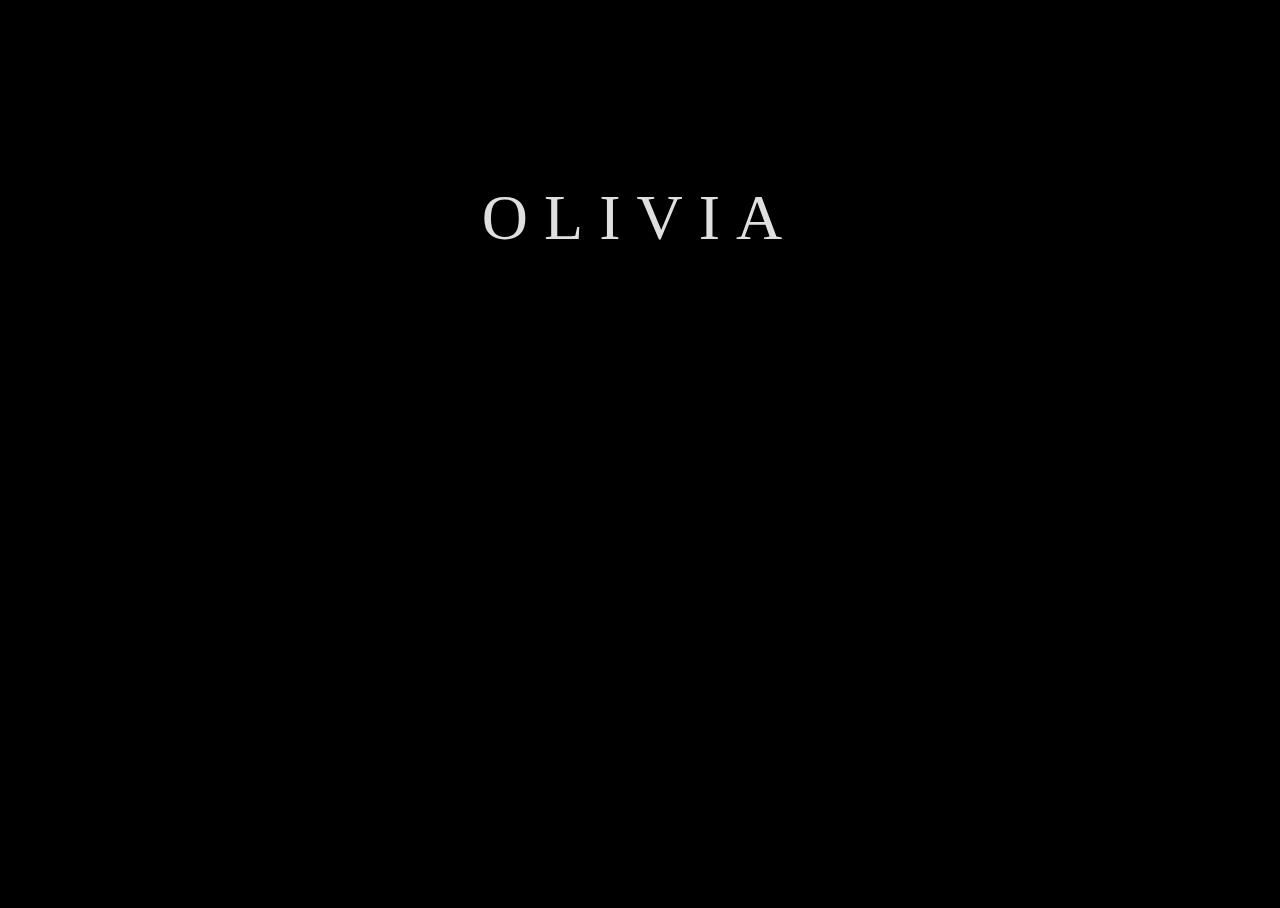
<file: olivia.html>
<!DOCTYPE html>
<html>
<head>
<title>Afia Benewaa's First Website</title>
<meta name="viewport" content="width=device-width, initial-scale=1.0, maximum-scale=1.0, user-scalable=no"/>
<link rel="icon" href="https://raw.githubusercontent.com/twitter/twemoji/master/assets/svg/1f976.svg">
<link rel="stylesheet" href="stylesheet.css">
</head>
<body>
<div class="container">
    <span id="titlebox" class="title_display"></span>
    <span id="txtbox" class="text_display">
        <span class="cO">O&nbsp;</span>
        <span class="cL">L&nbsp;</span>
        <span class="cI">I&nbsp;</span>
        <span class="cV">V&nbsp;</span>
        <span class="cI2">I&nbsp;</span>
        <span class="cA">A&nbsp;</span>
    </span>
</div>
</body>
</html>
</file>
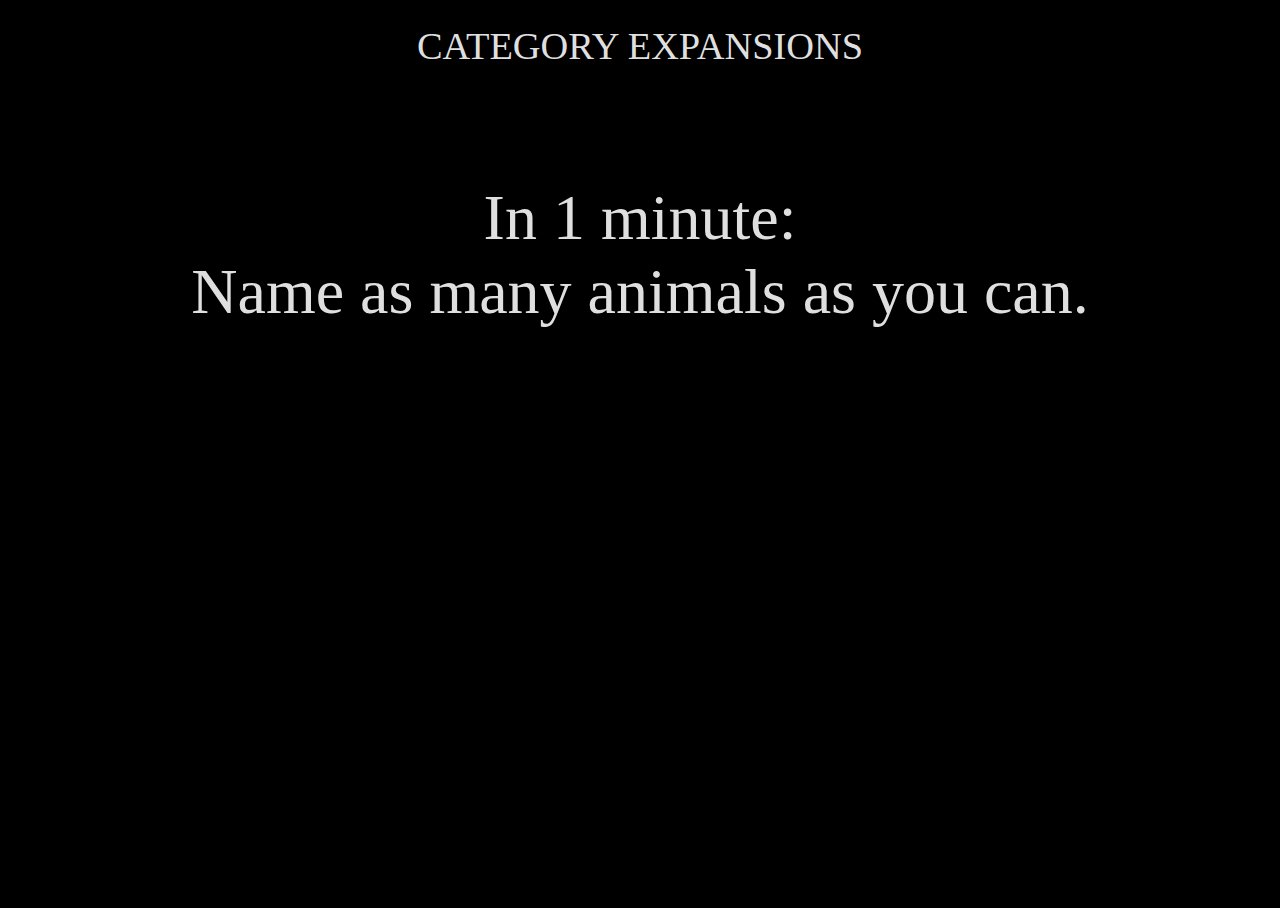
<file: questions.html>
<!DOCTYPE html>
<html>
<head>
<title>Arctic Reader</title>
<meta charset="UTF-8">
<meta name="viewport" content="width=device-width, initial-scale=1.0, maximum-scale=1.0, user-scalable=no"/>
<link rel="icon" href="https://raw.githubusercontent.com/twitter/twemoji/master/assets/svg/1f976.svg">
<link rel="stylesheet" href="stylesheet.css">
<script type="text/javascript" src="questions_data.js"></script>
<script type="module">

console.log("Loaded Questions array with: " + questions.length + " elements.");	

var i = 0;
var j = 0; 

function boundsCheck() {
    i = Math.min(Math.max(i, 0), questions.length - 1);
    j = Math.min(Math.max(j, 0), questions[i].data.length - 1);
}

function setTextFields() {
    boundsCheck();        
    let title = questions[i].title,
        text = questions[i].data[j];
    
    console.log("Displaying element title " + i + ": " + title);
    console.log("Displaying element text " + j + ": " + text);
    
    document.getElementById('titlebox').innerHTML = title;
    document.getElementById('txtbox').innerHTML = text;
}

function nextQuestion() {
    boundsCheck();
    i = ++i >= questions.length ? 0 : i;
    j = 0;
}

function prevQuestion() {
    boundsCheck();
    i = --i < 0 ? questions.length - 1 : i;
    j = 0;
}

function randQuestion() {
    i = Math.floor(Math.random() * questions.length);
    j = 0;
}

function nextItem() {
    boundsCheck();
    /* data items exceeded, proceed to next question */ 
    if (++j >= questions[i].data.length) {
        nextQuestion();
    }
}

// initialize
setTextFields();

/* Keyboard + laptop */
document.onkeydown = function(e) {
    /* space bar */
    if (e.keyCode == 32) {
        console.log("Space Bar Key Event");
        nextItem();
        setTextFields();
    }
	/* right arrow, or up arrow */
    else if (e.keyCode == 38 || e.keyCode == 39) {
        console.log("Forward Key Event");
        nextQuestion();
        setTextFields();
    }
    /* left arrow or down arrow */
    else if (e.keyCode == 37 || e.keyCode == 40) { // backward
        console.log("Backward Key Event");
        prevQuestion();
        setTextFields();
    }
    /* letter R */
    else if (e.keyCode == 82) { // random
		console.log("Random Key Event");
        randQuestion();
        setTextFields();
    }
}

/* Mobile touch screen */
document.body.addEventListener("touchend", function() {
	console.log("Touch End Event");
	nextItem();
	setTextFields();
});

</script>
</head>
<body>
<div class="container">
    <span id="titlebox" class="title_display"></span>
    <span id="txtbox" class="text_display"></span>
</div>
</body>
</html>
</file>
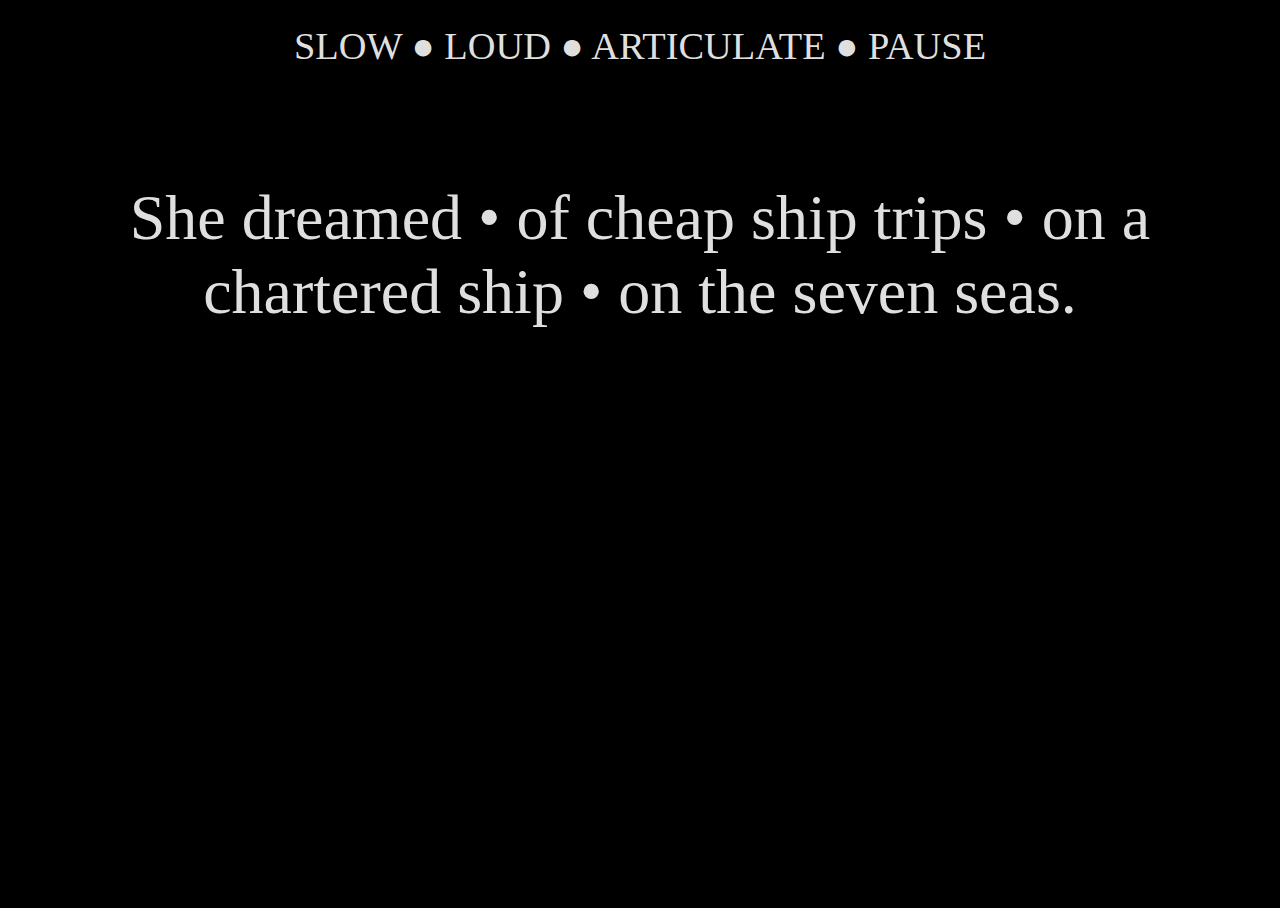
<file: twisters.html>
<!DOCTYPE html>
<html>
<head>
<title>Arctic Reader</title>
<meta name="viewport" content="width=device-width, initial-scale=1.0, maximum-scale=1.0, user-scalable=no"/>
<link rel="icon" href="https://raw.githubusercontent.com/twitter/twemoji/master/assets/svg/1f976.svg">
<link rel="stylesheet" href="stylesheet.css">
<script type="text/javascript" src="twisters.js"></script>
<script type="module">
console.log("Loaded CMU Arctic dataset array with: " + tongue_twisters.length + " elements.");  

var i = 0;
var textbox = document.getElementById('txtbox');
textbox.innerHTML = tongue_twisters[i];

document.onkeydown = function(e) {
    /* Space bar, right arrow, or up arrow */
    if (e.keyCode == 32 || e.keyCode == 38 || e.keyCode == 39) { // forward
        i++;
        if (i == tongue_twisters.length) {
            i = 0;
        }
        console.log("Forward Key Event | Displaying element " + i + ": " + tongue_twisters[i]);
        textbox.innerHTML = tongue_twisters[i];
    }
    /* left arrow or down arrow */
    else if (e.keyCode == 37 || e.keyCode == 40) { // backward
        i--;
        if (i <= 0) {
            i = 0;
        }
        console.log("Backward Key Event | Displaying element " + i + ": " + tongue_twisters[i]);
        textbox.innerHTML = tongue_twisters[i];
    }
    /* letter R */
    else if (e.keyCode == 82) { // random
        // Returns a random integer from 0 to 10:
        i = Math.floor(Math.random() * tongue_twisters.length);
        console.log("Random Key Event | Displaying element " + i + ": " + tongue_twisters[i]);
        textbox.innerHTML = tongue_twisters[i];
    }
}

document.body.addEventListener("touchend", function() {
    // Returns a random integer from 0 to 10:
    i = Math.floor(Math.random() * tongue_twisters.length);
    console.log("Random Touch End Event | Displaying element " + i + ": " + tongue_twisters[i]);
    textbox.innerHTML = tongue_twisters[i];
});

</script>
</head>
<body>
<div class="container">
    <span id="titlebox" class="title_display">Slow &#9679; Loud &#9679; Articulate &#9679; Pause</span>
    <span id="txtbox" class="text_display"></span>
</div>
</body>
</html>
</file>
<file: stylesheet.css>
html, body {
    height: 100%;
    /*background-color: #318CE7;*/
    background-color: #000;
    /*background-size: contain;*/

}
a { text-decoration: none; }
div.container {
    /*height: 10em;*/
    /*position: relative;*/
    /*position: absolute;
    margin: auto;
    width: 75%;*/
    overflow-x: hidden;
    overflow-y: hidden;
}
img {
    
/*object-fit: contain;*/
  width: 110vh;
  height: auto;
  margin-top: -1.5em;
  /*max-width: 100%;
  max-height: 100%;*/
}
iframe {
    width: 75%; 
    height: 100%; 
}
.text_display {
    display: flex;
    justify-content: center;
    align-items: center;
    height: auto;
    /*text-shadow: 2px 2px 2px black;
    /*border: 3px solid green;
    border-radius: 10px;*/
    /*border: 3px solid green;*/
    /*border-radius: 10px;*/
    /*top: 2em;*/
    margin-top: 0.5em;
    padding: 1em;
    /*margin: auto;
    max-width: auto;*/
    text-align: center;
    /*left: 50%*/
    /*transform: translate(-50%, -50%); */
    font-family: Georgia;
    font-size: 5vw;
    /*word-wrap: break-word;*/
    color: #DFDFDF;
}
.title_display {
    display: flex;
    justify-content: center;
    align-items: center;
    height: 1em;
    /*border: 3px solid green;
    border-radius: 10px;*/
    text-transform: uppercase;
    /*top: 2em;*/
    padding: 0.5em;
    /*margin: auto;
    max-width: auto;*/
    text-align: center;
    /*left: 50%*/
    /*transform: translate(-50%, -50%); */
    font-family: Georgia;
    font-size: 3vw;
    /*word-wrap: break-word;*/
    color: #DFDFDF;
}
</file>
<file: oware/oware.css>
html {
	height: 100%;
	font-family: Georgia;
	font-size: 100%;
	justify-content: center;
	width:100%;
	margin: 0;
	background-color: black;
}
html, body {
  /*overflow-x: hidden;*/
  /*overflow-y: scroll;*/
}
body {
  position: relative;
}
h1 { 
	text-decoration:none; 
	color:black; 
	font-size: 3vw;
	color: #EFEFEF;
}
#top {
	display: flex;
	justify-content: center;
	align-items: center;
	text-align:center;
	font-family: Georgia;
}	
#container {
	margin:auto;
	justify-content: center;
	align-items: center;
	text-align:center;
	font-family: Georgia;
}
.button {
	width:130px;
	height:130px;
	padding:4.4em;
	border-radius:5em;
	background-color:rgb(255, 249, 206);
	border:3px solid #b39045;
	box-shadow:0 0 8px #735005;
	background-image:url('img/pebbles.png') ;
	background-repeat:no-repeat;
	background-position:0 0;
	color:white;
	font-size:1em;
}
table {
	margin: auto;
	justify-content: center;
	border:3px solid #b39045;
	border-radius:4em;
	padding:1em;
	background-color:rgb(245, 239, 196);
	box-shadow:0.25em 0.25em 0.5em #b39045;
}
.side { 
	border:3px solid deepskyblue; }
.side:hover { 
	box-shadow: 0 0 1em #937035; 
	cursor:pointer; }
#bottom { 
	margin:auto;
	justify-content: center;
	width:60rem;
	height:10rem;
}
#newgame { 
	font-size:1.5vw; 
}
#p1Score, #p2Score {
	font-size:5.5vw;
	color: #EFEFEF;
}	
#player { 
	text-align:center;
	justify-content: center;
	width:20rem;
}
#bottom-left, #bottom-middle { 
	text-align:center;
	float:left; 
	height:10em;
}
#bottom-left p, #bottom-right p { font-size:2vw; color: #EFEFEF; } 
#bottom-left { width:20rem; }
#bottom-middle { 
	width:20rem; 
	height:100%;
	justify-content: center;
	margin-top:1rem;
}
#bottom-right{
	text-align:center;
	float: right;
	width:20rem; 
	height:10em;
}
div#message {  
	left:50%; 
	margin-left:-160px; 
	position:absolute; 
	width:20em; 
	margin-top:11em; 
	border:3px solid #b39045; 
	border-radius:15px;
	padding:1rem;
	background-color:rgb(255, 249, 206);
	box-shadow:0em 0em 1em #937025;
	text-align:center; 
	align-items: center;
	font:2vw;
	font-family: Georgia; 
}
#newgame {
	background-color:rgb(255, 249, 206);
	border:3px solid #b39045; 
	box-shadow:0 0 8px #735005;
	font-size:1em;	
	padding:0.5em;
	border-radius:0.5em;
	width:80%;
	margin-top:1em;
	margin-bottom:0.5em;
}
#newgame:hover { 
	border:3px solid deepskyblue; 
	box-shadow: 0 0 1em #937035; 
	cursor:pointer;
}
#chooseGameType {
	border-radius:1em;
	background-color:rgb(255, 249, 206);
	border:3px solid #b39045;
	box-shadow:0 0 10px #735005;
	font-size:1vw;
	padding:0 0em 0.5em 0em;
	margin-left:auto;
	margin-right:auto;
	/*margin-top:-1em;*/
	margin-bottom:5rem;
}
#chooseGameType h2{ font-size: 2vw; }
#chooseGameType p { margin-bottom:0.5em; }
#difficulty ul { 
	list-style:none; 
	text-align:left; 
	margin-left: 30%;
} 

/* Force landscape orientation in portrait */
@media screen and (orientation: portrait) {
	html {
	    transform: rotate(90deg);
	    height:180vw;
	    width: 100vw;
  	}
  	body {
  		position: absolute;
  	}
}
</file>
